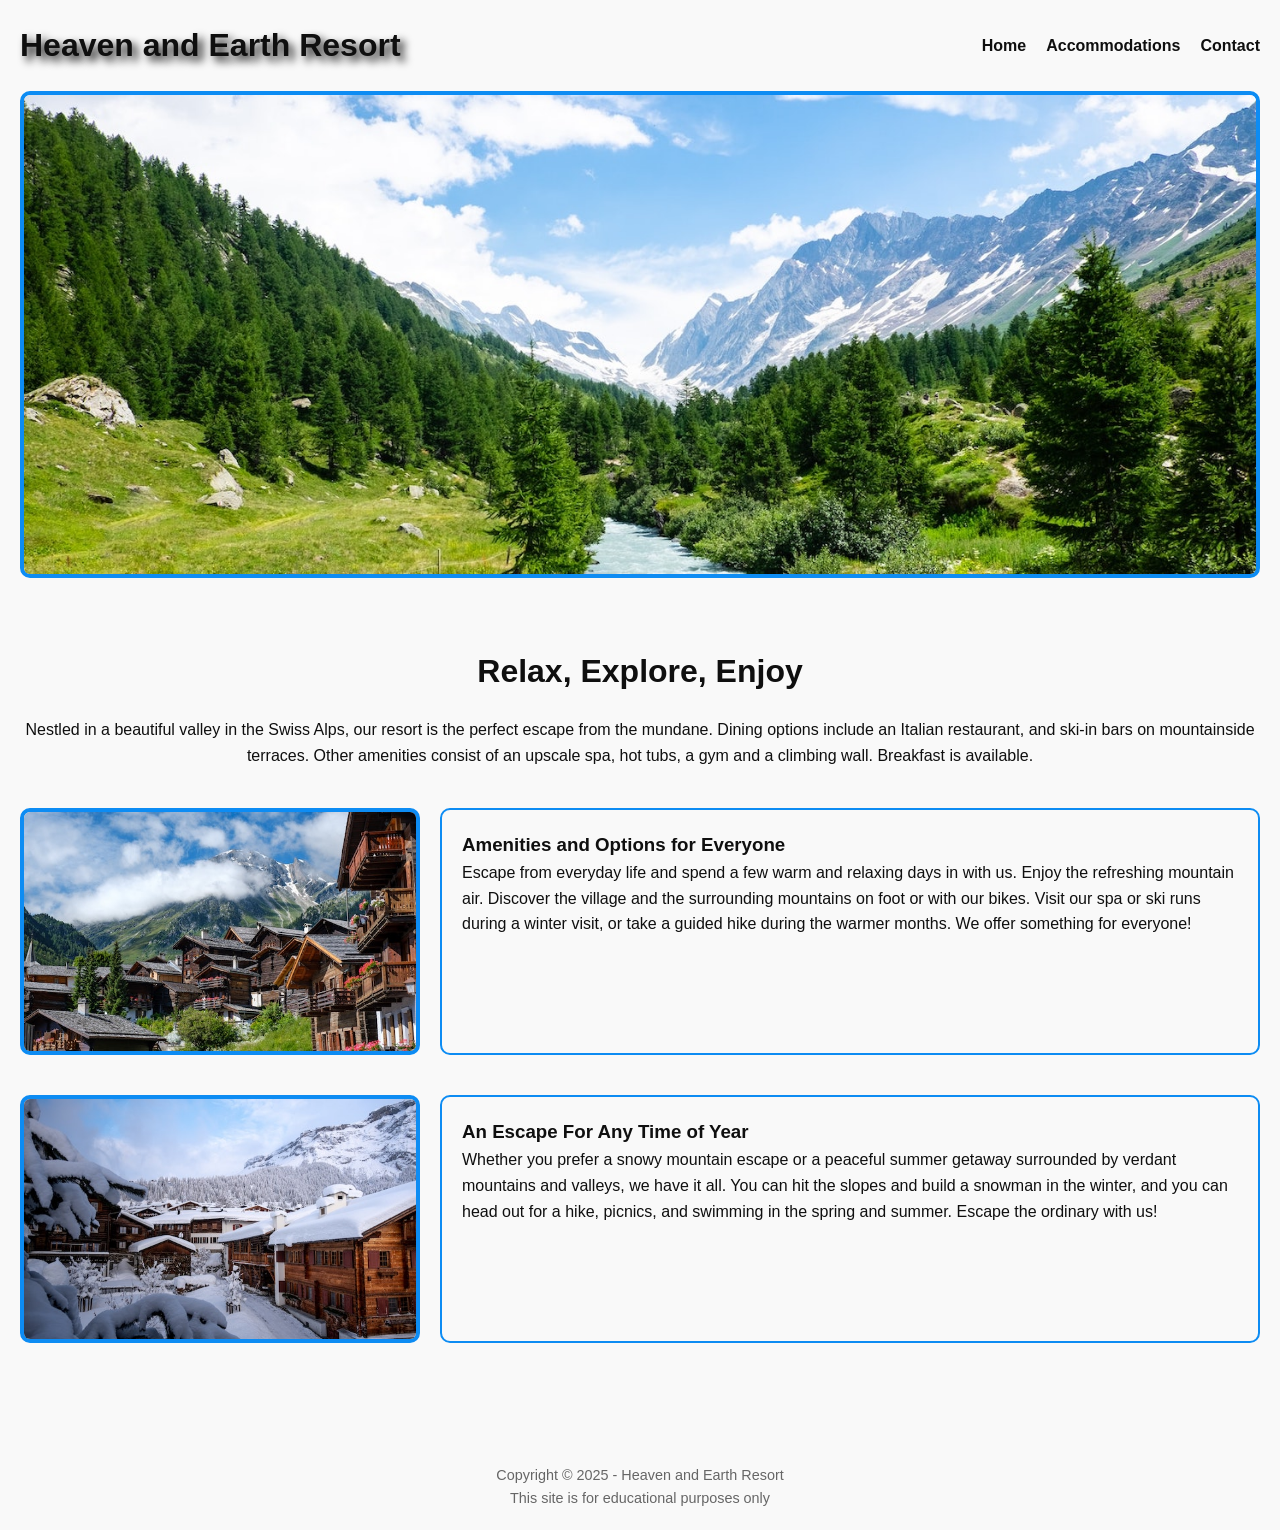
<file: index.html>
<!DOCTYPE html>
<html lang="en">
<head>
    <meta charset="UTF-8">
    <title>天上人间/Heaven and Earth</title>
    <meta name="viewport" content="width=device-width, initial-scale=1">
    <link rel="stylesheet" href="styles.css">
</head>
<body>
    <header>
        <h1>Heaven and Earth Resort</h1>
        <nav>
            <ul>
                <li><a href="index.html">Home</a></li>
                <li><a href="#">Accommodations</a></li>
                <li><a href="contact.html">Contact</a></li>
            </ul>
        </nav>
    </header>

    <section class="hero">
        <img src="images/swiss-valley.jpg" alt="Placeholder: Beautiful Mountain/好看的山">
    </section>

    <main>
        <section class="intro">
            <h2>Relax, Explore, Enjoy</h2>
            <p>Nestled in a beautiful valley in the Swiss Alps, our resort is the perfect escape from the mundane. Dining options include an Italian restaurant, and ski-in bars on mountainside terraces. Other amenities consist of an upscale spa, hot tubs, a gym and a climbing wall. Breakfast is available.</p>
        </section>

        <section class="content">
            <img src="images/swiss-chalet.jpg" alt="Placeholder:A beautiful house/好看的房子">
            <div class="content-box">
                <h3>Amenities and Options for Everyone</h3>
                <p>Escape from everyday life and spend a few warm and relaxing days in with us. Enjoy the refreshing mountain air. Discover the village and the surrounding mountains on foot or with our bikes. Visit our spa or ski runs during a winter visit, or take a guided hike during the warmer months. We offer something for everyone!</p>
            </div>
        </section>

        <section class="content">
            <img src="images/snowy-chalet.jpg" alt="Placeholder:A beautiful house/好看的房子">
            <div class="content-box">
                <h3>An Escape For Any Time of Year</h3>
                <p>Whether you prefer a snowy mountain escape or a peaceful summer getaway surrounded by verdant mountains and valleys, we have it all. You can hit the slopes and build a snowman in the winter, and you can head out for a hike, picnics, and swimming in the spring and summer. Escape the ordinary with us!</p>
            </div>
        </section>
    </main>

    <footer>
        <p>Copyright &copy; 2025 - Heaven and Earth Resort</p>
        <p>This site is for educational purposes only</p>
    </footer>
</body>
</html>
</file>
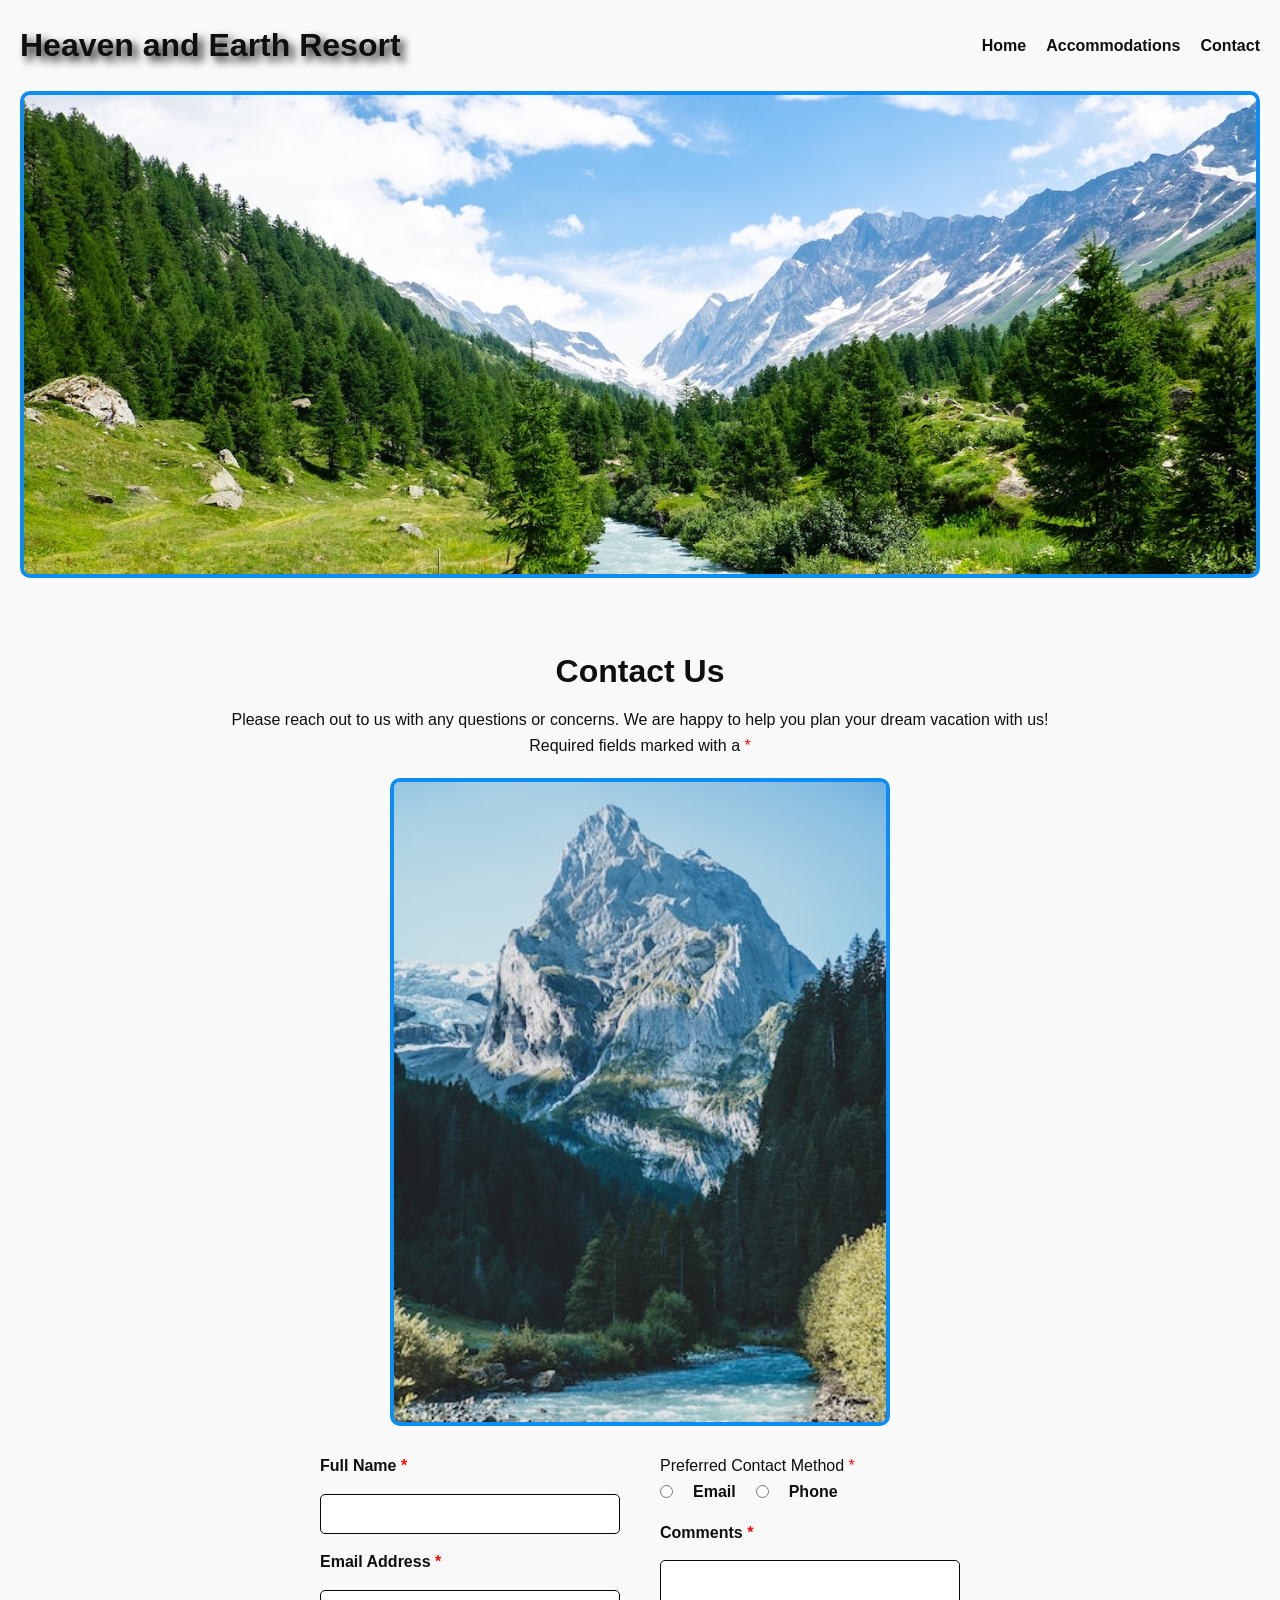
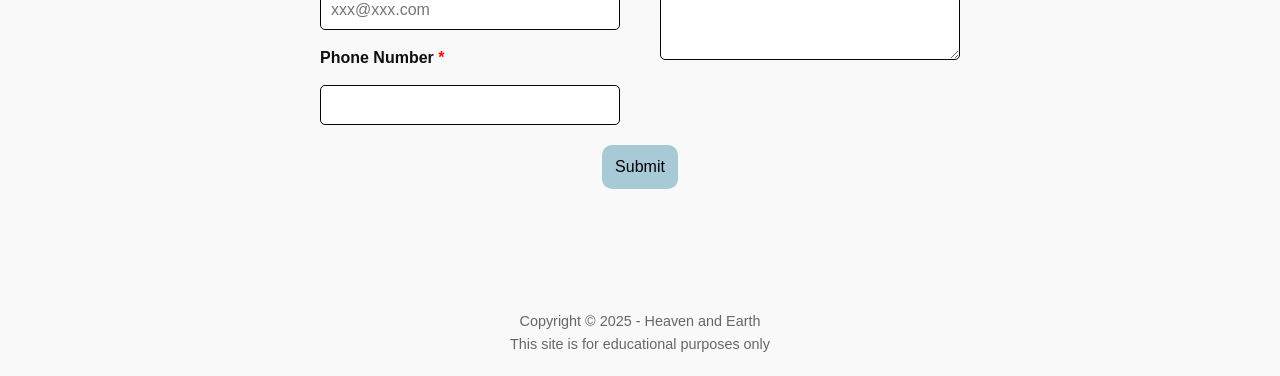
<file: contact.html>
<!DOCTYPE html>
<html lang="en">
<head>
    <meta charset="UTF-8">
    <meta name="viewport" content="width=device-width, initial-scale=1">
    <title>天上人间/Heaven and Earth/Contact</title>
    <link rel="stylesheet" href="styles.css">
    
</head>
<body>
    <header>
        <h1>Heaven and Earth Resort</h1>
        <nav>
            <ul>
                <li><a href="index.html">Home</a></li>
                <li><a href="#">Accommodations</a></li>
                <li><a href="contact.html">Contact</a></li>
            </ul>
        </nav>
    </header>
    
    <section class="hero">
        <img src="images/swiss-valley.jpg" alt="Placeholder: Beautiful Mountain/好看的山">
    </section>

    <main>
        <section class="contact-intro">
            <h2>Contact Us</h2>
            <p>Please reach out to us with any questions or concerns. We are happy to help you plan your dream vacation with us!</p>
            <p>Required fields marked with a <span>*</span></p>
        </section>

        <section class="contact-form-section">
            
            <div class="contact-form-top">
                <div class="contact-image">
                    <img src="images/swiss-peak.jpg" alt="Beautiful Mountain/好看的山" >
                </div>
            </div>

            <form action="https://wp.zybooks.com/form-viewer.php" method="post">
                
                <div class="contact-form">
                    <div class="form1">
                        <label for="fullname">Full Name <span>*</span></label>
                        <input type="text" id="fullname" name="fullname" required>

                        <label for="email">Email Address <span>*</span></label>
                        <input type="email" id="email" name="email" required placeholder="xxx@xxx.com">

                        <label for="phone">Phone Number <span>*</span></label>
                        <input type="tel" id="phone" name="phone" required>
                    </div>

                    <div class="form2">
                        <fieldset>
                            <legend>Preferred Contact Method <span>*</span></legend>
                            <input type="radio" id="contact-email" name="contact-method" value="email" required>
                            <label for="contact-email">Email</label>
                            <input type="radio" id="contact-phone" name="contact-method" value="phone">
                            <label for="contact-phone">Phone</label>
                        </fieldset>

                        <label for="comments">Comments <span>*</span></label>
                        <textarea id="comments" name="comments" required></textarea>
                    </div>
                </div>

                <button type="submit">Submit</button>
            </form>
        </section>
    </main>

    <footer>
        <p>Copyright &copy; 2025 - Heaven and Earth</p>
        <p>This site is for educational purposes only</p>
    </footer>

</body>
</html>
</file>
<file: styles.css>
/* Global Reset */
* {
    margin: 0;
    padding: 0;
    box-sizing: border-box;
}


/* Body */
body {
    font-family: 'Roboto', 'Arial', 'serif';
    font-size: 1rem;
    color: #0f0f0f;
    background-color:  #f9f9f9;
    line-height: 1.6;
    max-width: 1440px;
    margin: 0 auto;
    padding: 0 20px;
}


/* header */
header {
    display: flex;
    justify-content: space-between;
    align-items: center;
    padding: 20px 0;
}

header h1 {
    font-size: 2em;
    text-shadow: 5px 5px 8px #0f0f0f;
}


/* navigation  */
nav ul {
    list-style: none;
    display: flex;
    gap: 20px;
}

nav a {
    text-decoration: none;
    font-weight: bold;
    color: #0f0f0f;
}

nav a:hover {
    color: #86b3c2;
    text-decoration: underline;
}

/* picture swiss-valley.jpg */
.hero img {
    width: 100%;
    height: auto;
    margin-bottom: 40px;
    border: 4px solid #0d8cf3;
    border-radius: 10px;
}

main {
    padding: 20px 0;
}

/* Introduction Text index page*/
.intro {
    text-align: center;
    margin-bottom: 40px;
}

.intro h2 {
    font-size: 2rem;
    margin-bottom: 20px;
}

/*  index page / arrangement */
.content {
    display: flex;
    align-items: center;
    align-items: stretch;
    gap: 20px;
    margin-bottom: 40px;
}

/*  index page swiss-chalet.jpg/snowy-chalet.jpg */
.content img {
    width: 400px;
    height: auto;
    border: 4px solid #0d8cf3;
    border-radius: 10px;
}


/* Introduction Text/ contact page*/
.contact-intro {
    text-align: center;
    margin-bottom: 20px;
}

.contact-intro h2 {
    font-size: 2rem;
    margin-bottom: 10px;
}

.content-box {
    border: 2px solid #0d8cf3; 
    padding: 20px;
    text-align: left;
    border-radius: 10px; 
    background-color: #f9f9f9; 
}


/* Overall framework of the table/ contact page*/
.contact-form-section {
    display: flex;
    flex-direction: column;
    align-items: center;
    margin-bottom: 40px;
    gap: 20px;
}



/* swiss-peak.jpg/ contact page*/
.contact-form-top {
    display: flex;
    flex-direction: column;
    align-items: center;
    gap: 20px;
    width: 100%;
}


/* swiss-peak.jpg/ contact page*/
.contact-image img {
    width: 500px;
    height: 500px;
    height: auto;
    border: 4px solid #0d8cf3;
    border-radius: 10px;
}


/*tabular/ contact page*/
.contact-form {
    display: flex;
    flex-wrap: wrap;
    gap: 40px;
    width: 100%;
    justify-content: center;
}


/*.form/ contact page*/
.form1, .form2 {
    flex: 1;
    min-width: 300px;
    display: flex;
    flex-direction: column;
    gap: 15px;
}

/*option/ contact page*/
form fieldset {
    border: none;
    display: flex;
    gap: 20px;
    align-items: center;
    flex-wrap: wrap;
}


form label {
    font-weight: bold;
}
/*input text */
form input, form textarea {
    padding: 10px;
    border: 1px solid #070707;
    border-radius: 5px;
    font-size: 1rem;
}

form textarea {
    resize: vertical;
    min-height: 100px;
}

/*red *  */
.contact-intro p span {
    color: #f70909;
}

form label span {
    color: #f70909;
}

form legend span {
    color: #f70909;
}


/*button */
form button {
    margin: 0 auto;
    border: none;
    display: block;
    padding: 2%;
    background-color: #a8c9d6;
    font-size: 1em;
    margin-top: 20px;
    border-radius: 10px;
}

form button:hover {
    background-color: #86b3c2;
    transform: scale(1.3);

}


/*footer */
footer {
    text-align: center;
    padding: 20px 0;
    font-size: 0.9rem;
    color: #666;
    border-top: 1px solid  #f9f9f9;
    margin-top: 40px;
}
</file>
